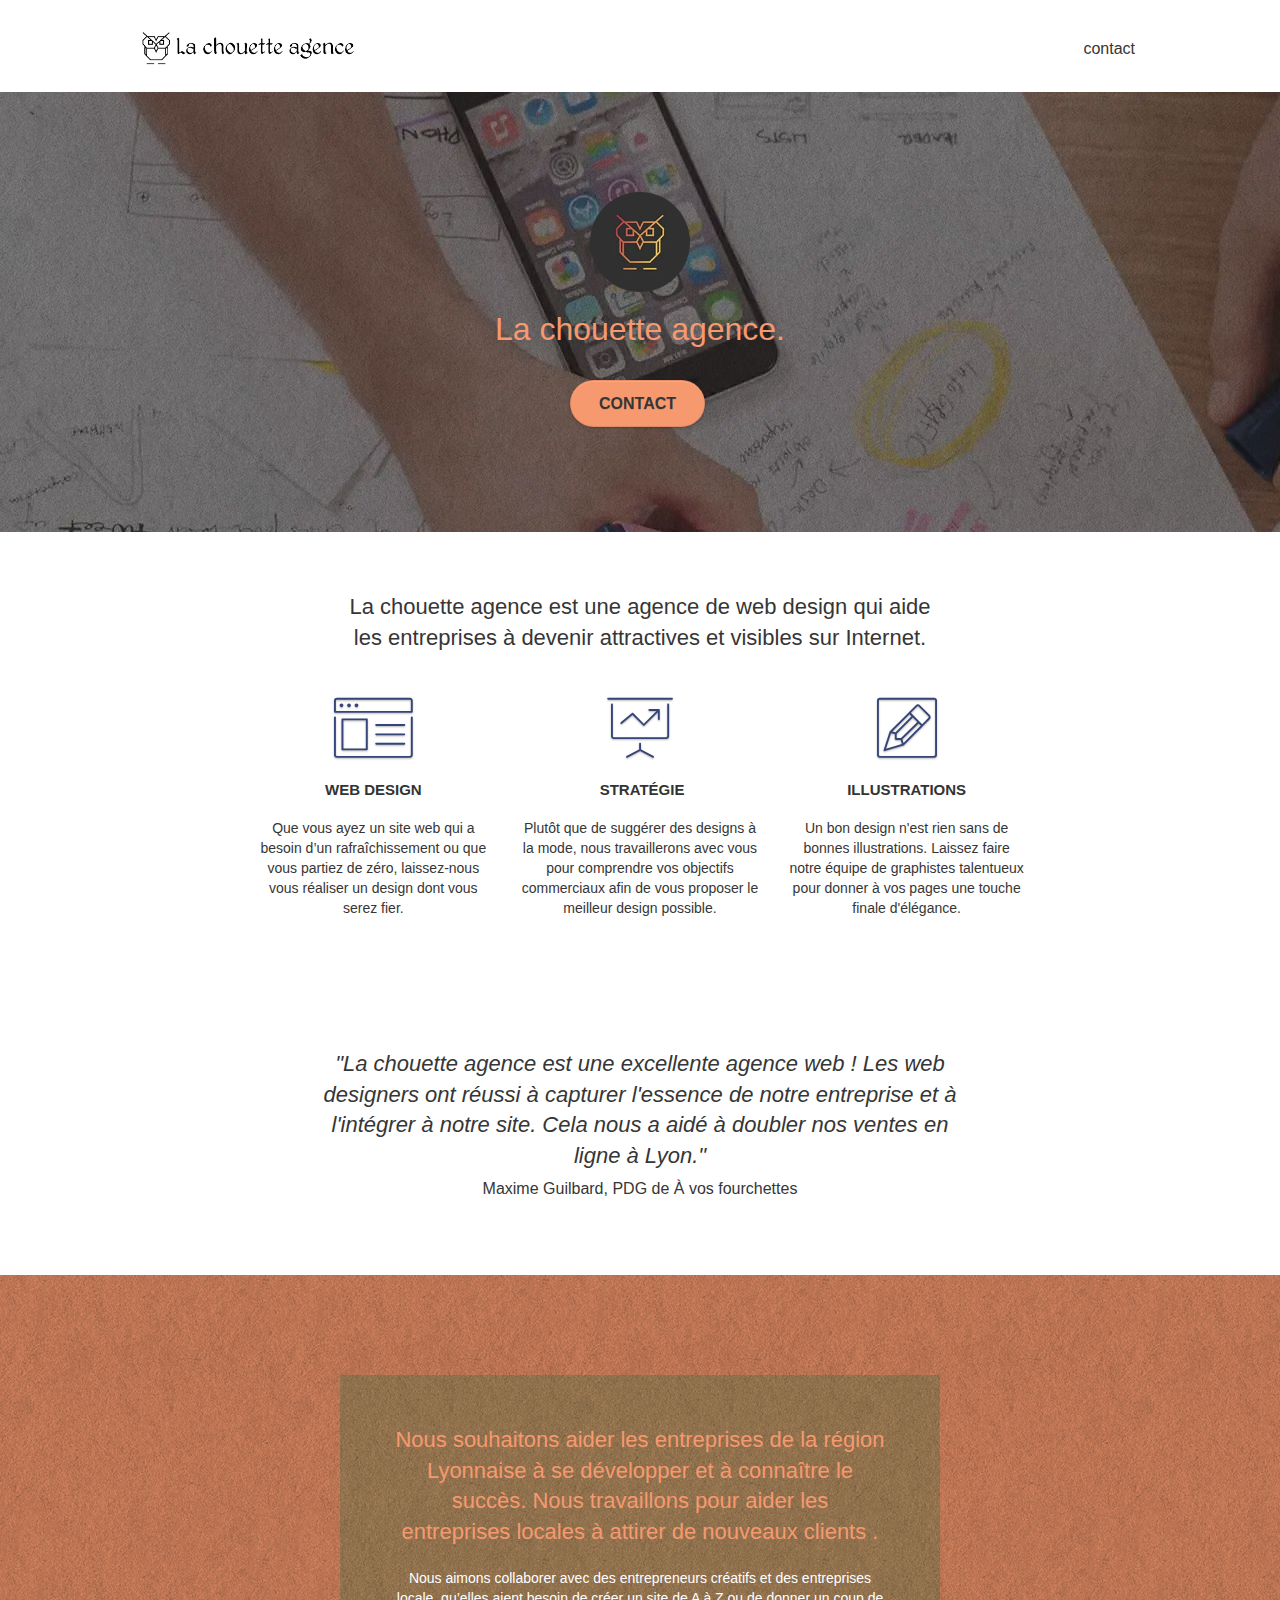
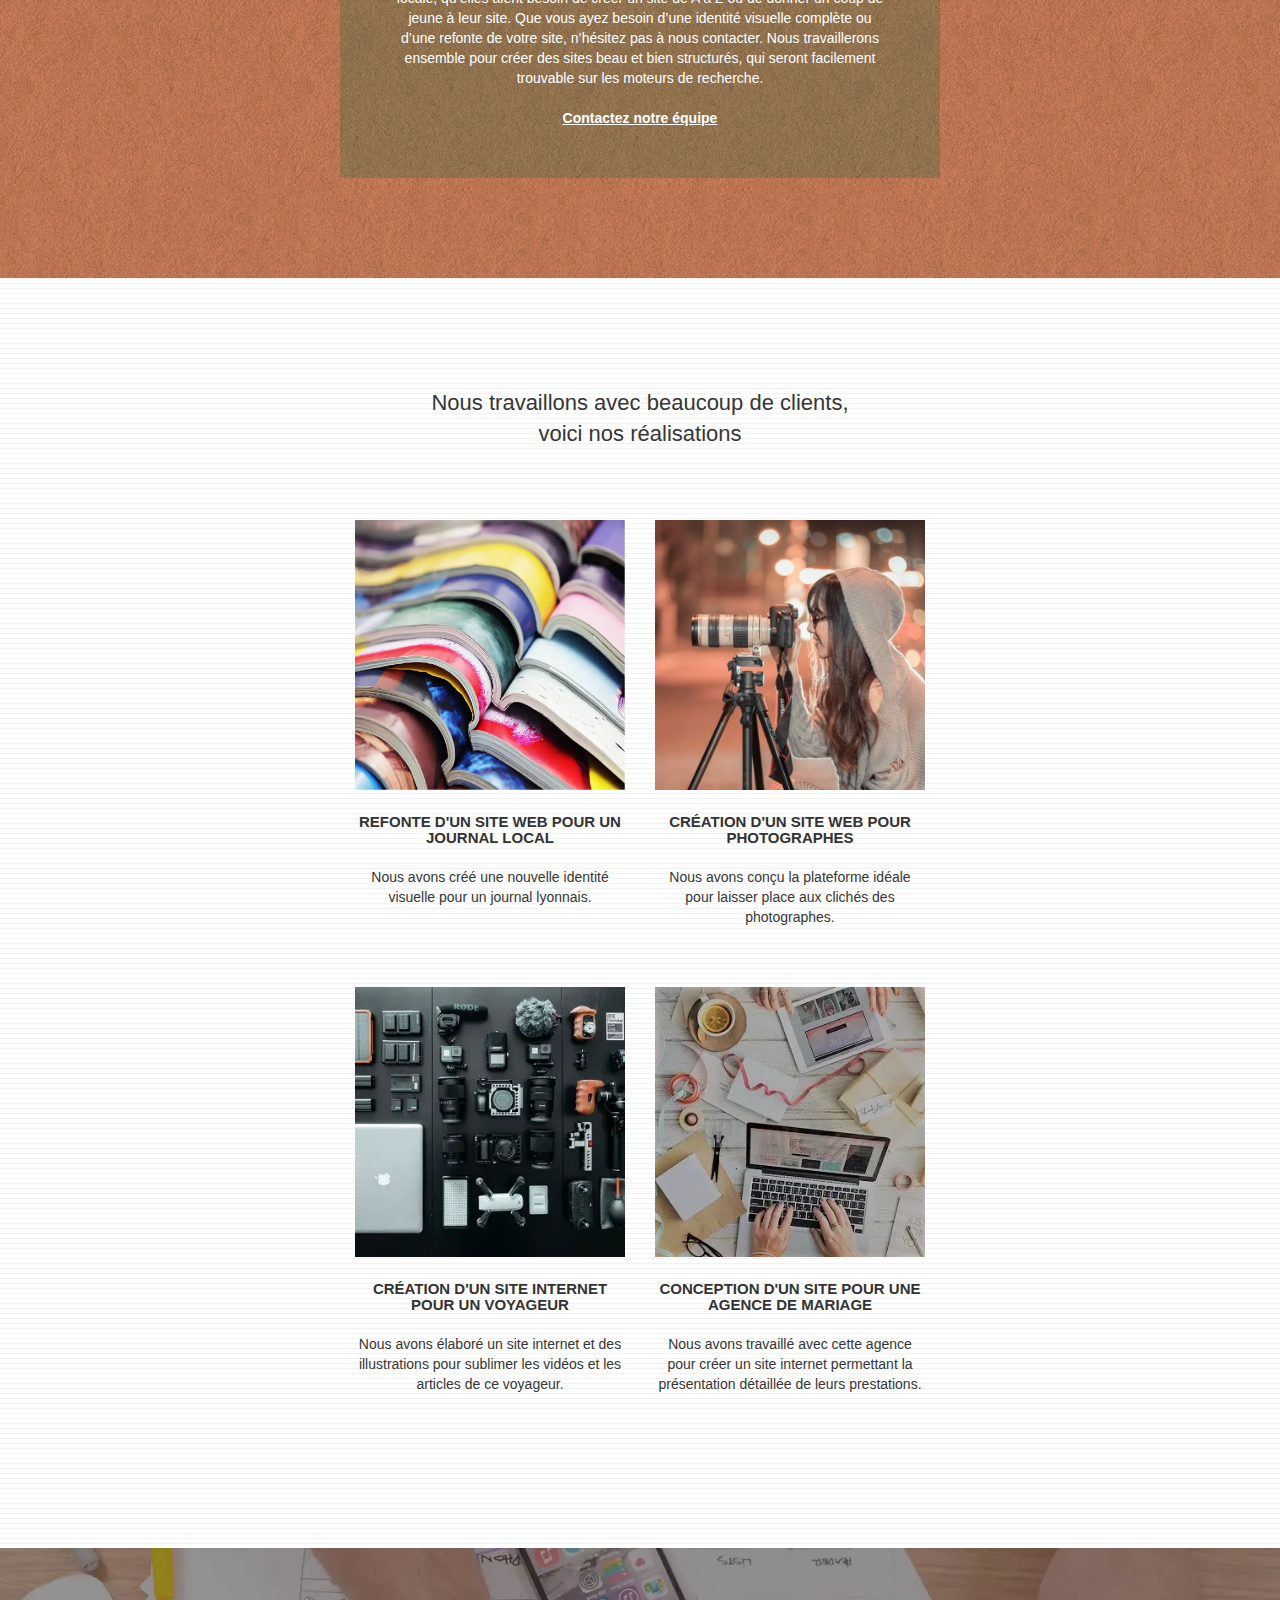
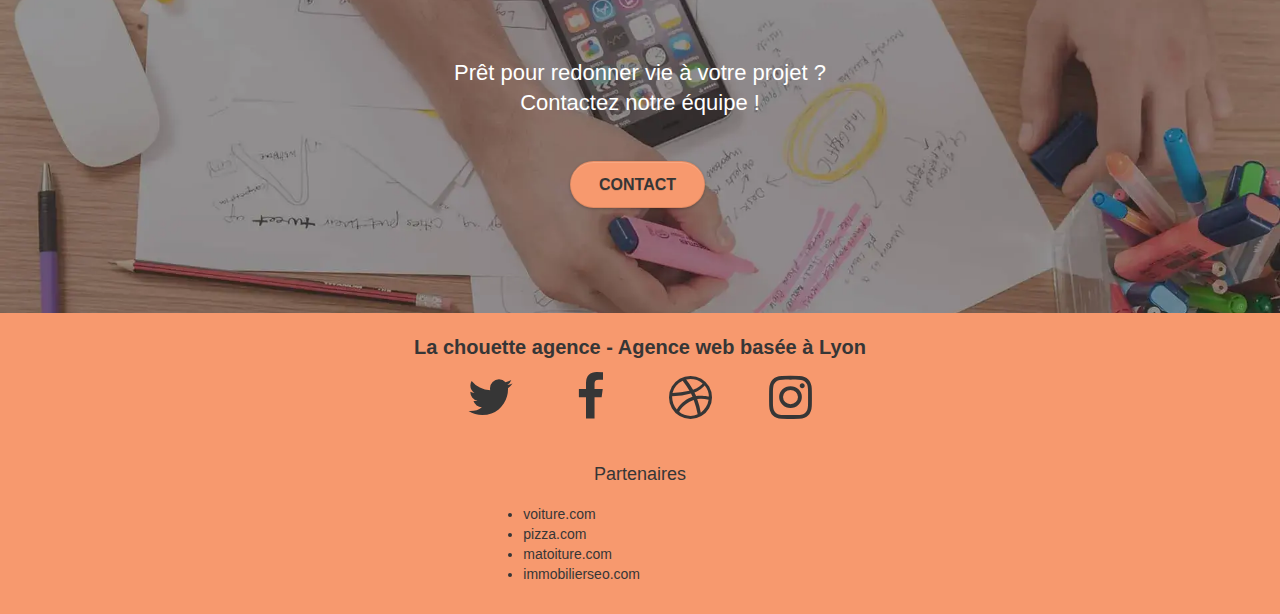
<file: index.html>
<!doctype html>
<html lang="fr">
<head>
    <meta charset="utf-8">
    <meta name="robots" content="index, follow">
	<meta name="description" content="La Chouette Agence, l'agence de web design à Lyon : nos graphistes talentueux vous accompagnent dans votre stratégie de création ou rafraîchissement de site web">
    <meta name="viewport" content="width=device-width, initial-scale=1.0, viewport-fit=cover">
	<link rel="canonical" href="https://petitnuagecloud.github.io/MoreauSafia_4_02022020/" />
    <link rel="shortcut icon" type="image/png" href="favicon.jpg">
    
	<link rel="stylesheet" type="text/css" href="./css/bootstrap.css">
	<link rel="stylesheet" type="text/css" href="style.css">
	<link rel="stylesheet" type="text/css" href="./css/font-awesome.css">
	<link rel="stylesheet" type="text/css" href="./css/et-line.css">

    <title>La Chouette Agence</title>

    
<!-- Analytics -->
 
<!-- Analytics END -->
    
</head>
<body>
<!-- Principal conteneur -->
<div class="page-container">
    
<!-- bloc-0 -->
<div class="bloc bgc-white l-bloc " id="bloc-0">
	<div class="container bloc-sm">

		<nav class="navbar row">
			<div class="navbar-header">
				<a class="navbar-brand" href="index.html"><img src="img/la-chouette-agence.webp" loading="eager" alt="logo création web design entreprise Lyon" class="logo"/></a>
				<button id="nav-toggle" type="button" class="ui-navbar-toggle navbar-toggle" data-toggle="collapse" data-target=".navbar-1">
					<span class="sr-only">Toggle navigation</span><span class="icon-bar"></span><span class="icon-bar"></span><span class="icon-bar"></span>
				</button>
			</div>
			<div class="collapse navbar-collapse navbar-1 special-dropdown-nav">
				<ul class="site-navigation nav navbar-nav">
					<li>
						<a href="contact.html">contact</a>
					</li>
				</ul>
			</div>
		</nav>
	</div>
</div>
<!-- bloc-0 END -->

<!-- bloc-1-presentation -->
<div class="bloc bgc-dark-slate-blue bg-banniere d-bloc bg-t-edge bloc-bg-texture texture-paper b-parallax" id="bloc-1-hero">
	<div class="container bloc-lg">
		<div class="row tight-width-whitespace">
			<div class="col-sm-12">
				<img src="img/logo.webp" loading="auto" class="center-block image-resize-mode" width="100" alt="La chouette agence, agence web paris, création logo paris" />
				<h1 class="text-center hero-bloc-text tc-white ">
					La chouette agence.
				</h1>
				<div class="text-center">
					<a href="contact.html" class="btn btn-lg btn-clean btn-rd cta-hero btn-atomic-tangerine" id="cta-hero">Contact</a>
				</div>
			</div>
		</div>
	</div>
</div>
<!-- bloc-1-presentation END -->

<!-- bloc-2-services -->
<div class="bloc bgc-white l-bloc" id="bloc-2-services">
	<div class="container bloc-md">
		<div class="row">
			<div class="col-sm-12 text-center">
				<h2 class="mg-md text-center grey">La chouette agence est une agence de web design qui aide <br>les entreprises à devenir attractives et visibles sur Internet.</br></h2>
			</div>
		</div>
		<div class="row voffset-lg med-width-whitespace">
			<div class="col-sm-4">
				<div class="text-center">
					<span class="et-icon-browser sm-shadow icon-dark-slate-blue icons icon-lg"></span>
				</div>
				<h3 class="mg-md text-center">
					Web design
				</h3>
				<p class="text-center high-font">
					Que vous ayez un site web qui a besoin d&rsquo;un rafraîchissement ou que vous partiez de zéro, laissez-nous vous réaliser un design dont vous serez fier.
				</p>
			</div>
			<div class="col-sm-4">
				<div class="text-center">
					<span class="et-icon-presentation sm-shadow icon-dark-slate-blue icons icon-lg"></span>
				</div>
				<h3 class="mg-md text-center">
					&nbsp;Stratégie
				</h3>
				<p class="text-center high-font">
					Plutôt que de suggérer des designs à la mode, nous travaillerons avec vous pour comprendre vos objectifs commerciaux afin de vous proposer le meilleur design possible.<br>
				</p>
			</div>
			<div class="col-sm-4">
				<div class="text-center">
					<span class="et-icon-edit sm-shadow icon-dark-slate-blue icons icon-lg"></span>
				</div>
				<h3 class="mg-md text-center">
					Illustrations
				</h3>
				<p class="text-center high-font">
					Un bon design n'est rien sans de bonnes illustrations. Laissez faire notre équipe de graphistes talentueux pour donner à vos pages une touche finale d'élégance.
				</p>
			</div>
		</div>
		<div class="row voffset-lg voffset">
			<div class="col-xs-12 col-md-8 col-md-offset-2 text-center">
				<h2 class="mg-md text-center italic grey"><br>"La chouette agence est une excellente agence web ! Les web designers ont réussi à capturer l'essence de notre entreprise et à l'intégrer à notre site. Cela nous a aidé à doubler nos ventes en ligne à Lyon."</br><span class="caption">Maxime Guilbard, PDG de À vos fourchettes</span></h2>

			</div>
		</div>
	</div>
</div>
<!-- bloc-2-services END -->

<!-- bloc-3-what-i-do -->
<div class="bloc tc-white bgc-atomic-tangerine bg-presentation d-bloc bloc-bg-texture texture-paper b-parallax" id="bloc-3-what-i-do">
	<div class="container bloc-lg">
		<div class="row tight-width-whitespace black-background">
			<div class="col-sm-12">
				<h2 class="mg-md text-center tc-white">
					Nous souhaitons aider les entreprises de la région Lyonnaise à se développer et à connaître le succès. Nous travaillons pour aider les entreprises locales à attirer de nouveaux clients .<br>
				</h2>
				<p class="text-center white high-font">
					Nous aimons collaborer avec des entrepreneurs créatifs et des entreprises locale, qu’elles aient besoin de créer un site de A à Z ou de donner un coup de jeune à leur site. Que vous ayez besoin d’une identité visuelle complète ou d’une refonte de votre site, n’hésitez pas à nous contacter. Nous travaillerons ensemble pour créer des sites beau et bien structurés, qui seront facilement trouvable sur les moteurs de recherche. <br><br><a class="ltc-white bold-link" href="contact.html">Contactez notre équipe</a><br>
				</p>
			</div>
		</div>
	</div>
</div>
<!-- bloc-3-what-i-do END -->

<!-- bloc-4-portfolio -->
<div class="bloc bgc-white bg-lines-h2-bg bg-repeat l-bloc" id="bloc-4-portfolio">
	<div class="container bloc-lg">
		<div class="row">
			<div class="col-sm-12 text-center">
				<h2 class="mg-md text-center grey">Nous travaillons avec beaucoup de clients, <br>voici nos réalisations</br></h2>
			</div>
		</div>
		<div class="row tight-width-whitespace portfolio-row">
			<div class="col-sm-6">
				<a href="#" data-lightbox="img/1.webp" data-gallery-id="gallery-1" data-caption="Refonte d'un site web pour un journal local" data-frame="snapshot-lb"><img src="img/1.webp" loading="lazy" alt="paris web design logo agence web meilleure agence et refonte site web journal" class="img-responsive portfolio-thumb speed-img" /></a>
				<h3 class="mg-md text-center">
					Refonte d'un site web pour un journal local
				</h3>
				<p class="text-center high-font">
					Nous avons créé une nouvelle identité visuelle pour un journal lyonnais.
				</p>
			</div>
			<div class="col-sm-6">
				<a href="#" data-lightbox="img/2.jpg" data-gallery-id="gallery-1" data-caption="Création d'un site web pour photographes" data-frame="snapshot-lb"><img src="img/2.jpg" loading="lazy" class="img-responsive portfolio-thumb speed-img" alt="paris web design logo agence web meilleure agence, Création d'un site web pour photographes" /></a>
				<h3 class="mg-md text-center">
					Création d'un site web pour photographes
				</h3>
				<p class="text-center high-font">
					Nous avons conçu la plateforme idéale pour laisser place aux clichés des photographes.
				</p>
			</div>
		</div>
		<div class="row tight-width-whitespace portfolio-row">
			<div class="col-sm-6">
				<a href="#" data-lightbox="img/3.webp" data-gallery-id="gallery-1" data-caption="Création d'un site internet pour un voyageur" data-frame="snapshot-lb"><img src="img/3.webp" loading="lazy" class="img-responsive portfolio-thumb speed-img" alt="paris web design logo agence web meilleure agence, Création d'un site web pour voyageur"/></a>
				<h3 class="mg-md text-center">
					Création d'un site internet pour un voyageur
				</h3>
				<p class="text-center high-font">
					Nous avons élaboré un site internet et des illustrations pour sublimer les vidéos et les articles de ce voyageur.
				</p>
			</div>
			<div class="col-sm-6">
				<a href="#" data-lightbox="img/4.webp" data-gallery-id="gallery-1" data-caption="Conception d'un site pour une agence de mariage" data-frame="snapshot-lb"><img src="img/4.webp" loading="lazy" class="img-responsive portfolio-thumb speed-img" alt="paris web design logo agence web meilleure agence, Création d'un site web pour agence de mariage" /></a>
				<h3 class="mg-md text-center">
					Conception d'un site pour une agence de mariage
				</h3>
				<p class="text-center high-font">
					Nous avons travaillé avec cette agence pour créer un site internet permettant la présentation détaillée de leurs prestations.
				</p>
			</div>
		</div>
	</div>
</div>
<!-- bloc-4-portfolio END -->

<!-- bloc-5-cta -->
<div class="bloc bgc-dark-slate-blue bg-banniere d-bloc bloc-bg-texture" id="bloc-5-cta">
	<div class="container bloc-lg">
		<div class="row">
			<h2 class="mg-md text-center white">
				Prêt pour redonner vie à votre projet ?<br>Contactez notre équipe !
			</h2>
			<div class="col-sm-12 text-center">
				<a href="contact.html" class="btn btn-atomic-tangerine btn-clean btn-rd btn-lg cta-hero">Contact</a>
			</div>
		</div>
	</div>
</div>
<!-- bloc-5-cta END -->

<!-- Footer - bloc-8 -->
<div class="bloc bgc-atomic-tangerine d-bloc" id="bloc-8">
	<div class="container bloc-sm">
		<div class="row">
			<div class="col-sm-12">
				<p class="text-center high-font-bold">
					La chouette agence - Agence web basée à Lyon<br>
				</p>
				<div class="row row-no-gutters social">
					<div class="col-sm-3">
						<div class="text-center">
							<a class="social" href="index.html" aria-label="twitter"><span class="fa fa-twitter icon-md"></span></a>
						</div>
					</div>
					<div class="col-sm-3">
						<div class="text-center">
							<a class="social" href="index.html" aria-label="facebook"><span class="fa fa-facebook icon-md"></span></a>
						</div>
					</div>
					<div class="col-sm-3">
						<div class="text-center">
							<a class="social" href="index.html" aria-label="dribbble"><span class="fa fa-dribbble icon-md"></span></a>
						</div>
					</div>
					<div class="col-sm-3">
						<div class="text-center">
							<a class="social" href="index.html" aria-label="instagram"><span class="fa fa-instagram icon-md"></span></a>
						</div>
					</div>
				</div>
				<div class="row container-bloc">
					<div class="col-sm-4 container-bloc column">
						<p class="centered-title">Partenaires</p>
							<ul>
								<li class="link-hover"><a href="voiture.com">voiture.com</a></li>
								<li class="link-hover"><a href="pizza.com">pizza.com</a></li>
								<li class="link-hover"><a href="matoiture.com">matoiture.com</a></li>
								<li class="link-hover"><a href="immobilierseo.com">immobilierseo.com</a></li>
							</ul>		
					</div>
					</div>
				</div>
			</div>
		</div>
	</div>
</div>
<!-- Footer - bloc-8 END -->

</div>
<!-- Principal conteneur END -->
    
<script defer src="./js/jquery-2.1.0.js"></script>
<script defer src="./js/bootstrap.js"></script>
<script defer src="./js/blocs.js"></script>
<script defer src="./js/jquery.touchSwipe.js"></script>
<script defer src="./js/gmaps.js"></script>
</body>
</html>
</file>
<file: style.css>
body {
    margin: 0;
    padding: 0;
    background: #FFF;
    overflow-x: hidden;
    -webkit-font-smoothing: antialiased;
    -moz-osx-font-smoothing: grayscale;
}

a,
button {
    transition: all .3s ease-in-out;
    outline: none!important;
}

a:hover {
    text-decoration: none;
    cursor: pointer;
}

#page-loading-blocs-notifaction {
    position: fixed;
    top: 0;
    bottom: 0;
    width: 100%;
    z-index: 100000;
    background: #FFFFFF url("img/pageload-spinner.gif") no-repeat center center;
}

.bloc {
    width: 100%;
    clear: both;
    background: 50% 50% no-repeat;
    padding: 0 50px;
    -webkit-background-size: cover;
    -moz-background-size: cover;
    -o-background-size: cover;
    background-size: cover;
    position: relative;
}

.bloc .container {
    padding-left: 0;
    padding-right: 0;
}

.bloc-lg {
    padding: 100px 50px;
}

.bloc-md {
    padding: 50px;
}

.bloc-sm {
    padding: 20px 50px;
}

.bg-center,
.bg-l-edge,
.bg-r-edge,
.bg-t-edge,
.bg-b-edge,
.bg-tl-edge,
.bg-bl-edge,
.bg-tr-edge,
.bg-br-edge,
.bg-repeat {
    -webkit-background-size: auto!important;
    -moz-background-size: auto!important;
    -o-background-size: auto!important;
    background-size: auto!important;
}

.bg-repeat {
    background: repeat;
}

.bg-t-edge {
    background: top no-repeat;
}

.bloc-bg-texture::before {
    content: "";
    background-size: 2px 2px;
    position: absolute;
    top: 0;
    bottom: 0;
    left: 0;
    right: 0;
}

.texture-paper::before {
    background: url("img/texture-paper.webp");
    background-size: 280px 280px;
}

.b-parallax {
    background-attachment: fixed;
}

.d-bloc {
    color: #363636;
}

.d-bloc button:hover {
    color: rgba(255, 255, 255, .9);
}

.d-bloc .icon-round,
.d-bloc .icon-square,
.d-bloc .icon-rounded,
.d-bloc .icon-semi-rounded-a,
.d-bloc .icon-semi-rounded-b {
    border-color: rgba(255, 255, 255, .9);
}

.d-bloc .divider-h span {
    border-color: rgba(255, 255, 255, .2);
}
.d-bloc a .icon-md {
    color:#363636;
}
.d-bloc a .icon-md:hover {
    color: #000000;
}
.d-bloc .a-btn,
.d-bloc .navbar a,
.d-bloc .navbar-brand,
.d-bloc a .icon-sm,
.d-bloc a .icon-lg,
.d-bloc a .icon-xl,
.d-bloc h1 a,
.d-bloc h2 a,
.d-bloc h3 a,
.d-bloc h4 a,
.d-bloc h5 a,
.d-bloc h6 a,
.d-bloc p a {
    color: rgba(255, 255, 255, .6);
}

.d-bloc .a-btn:hover,
.d-bloc .navbar a:hover,
.d-bloc .navbar-brand:hover,
.d-bloc a:hover .icon-sm,
.d-bloc a:hover .icon-md,
.d-bloc a:hover .icon-lg,
.d-bloc a:hover .icon-xl,
.d-bloc h1 a:hover,
.d-bloc h2 a:hover,
.d-bloc h3 a:hover,
.d-bloc h4 a:hover,
.d-bloc h5 a:hover,
.d-bloc h6 a:hover,
.d-bloc p a:hover {
    color: rgba(255, 255, 255, 1);
}

.d-bloc .navbar-toggle .icon-bar {
    background: rgba(255, 255, 255, 1);
}

.d-bloc .btn-wire,
.d-bloc .btn-wire:hover {
    color: rgba(255, 255, 255, 1);
    border-color: rgba(255, 255, 255, 1);
}

.d-bloc .panel {
    color: rgba(0, 0, 0, .5);
}

.d-bloc .panel button:hover {
    color: rgba(0, 0, 0, .7);
}

.d-bloc .panel icon {
    border-color: rgba(0, 0, 0, .7);
}

.d-bloc .panel .divider-h span {
    border-color: rgba(0, 0, 0, .1);
}

.d-bloc .panel .a-btn {
    color: rgba(0, 0, 0, .6);
}

.d-bloc .panel .a-btn:hover {
    color: rgba(0, 0, 0, 1);
}

.d-bloc .panel .btn-wire,
.d-bloc .panel .btn-wire:hover {
    color: rgba(0, 0, 0, .7);
    border-color: rgba(0, 0, 0, .3);
}

.d-bloc .panel,
.l-bloc {
    color: rgba(0, 0, 0, .5);
}

.d-bloc .panel button:hover,
.l-bloc button:hover {
    color: rgba(0, 0, 0, .7);
}

.l-bloc .icon-round,
.l-bloc .icon-square,
.l-bloc .icon-rounded,
.l-bloc .icon-semi-rounded-a,
.l-bloc .icon-semi-rounded-b {
    border-color: rgba(0, 0, 0, .7);
}

.d-bloc .panel .divider-h span,
.l-bloc .divider-h span {
    border-color: rgba(0, 0, 0, .1);
}

.d-bloc .panel .a-btn,
.l-bloc .a-btn,
.l-bloc .navbar a,
.l-bloc .navbar-brand,
.l-bloc a .icon-sm,
.l-bloc a .icon-md,
.l-bloc a .icon-lg,
.l-bloc a .icon-xl,
.l-bloc h1 a,
.l-bloc h2 a,
.l-bloc h3 a,
.l-bloc h4 a,
.l-bloc h5 a,
.l-bloc h6 a,
.l-bloc p a {
    color: rgba(0, 0, 0, .6);
}

.d-bloc .panel .a-btn:hover,
.l-bloc .a-btn:hover,
.l-bloc .navbar a:hover,
.l-bloc .navbar-brand:hover,
.l-bloc a:hover .icon-sm,
.l-bloc a:hover .icon-md,
.l-bloc a:hover .icon-lg,
.l-bloc a:hover .icon-xl,
.l-bloc h1 a:hover,
.l-bloc h2 a:hover,
.l-bloc h3 a:hover,
.l-bloc h4 a:hover,
.l-bloc h5 a:hover,
.l-bloc h6 a:hover,
.l-bloc p a:hover {
    color: rgba(0, 0, 0, 1);
}

.l-bloc .navbar-toggle .icon-bar {
    color: rgba(0, 0, 0, .6);
}

.d-bloc .panel .btn-wire,
.d-bloc .panel .btn-wire:hover,
.l-bloc .btn-wire,
.l-bloc .btn-wire:hover {
    color: rgba(0, 0, 0, .7);
    border-color: rgba(0, 0, 0, .3);
}

.voffset {
    margin-top: 30px;
}

.voffset-lg {
    margin-top: 80px;
}

.row-no-gutters {
    margin-right: 0;
    margin-left: 0;
}

.row.row-no-gutters > [class^="col-"],
.row.row-no-gutters > [class*=" col-"] {
    padding-right: 0;
    padding-left: 0;
}

#bloc-1-hero h1 {
    font-size: 32px;
}

.navbar {
    margin-bottom: 0;
    z-index: 1;
}

.navbar-brand {
    height: auto;
    padding: 3px 15px;
    font-size: 25px;
    font-weight: normal;
    font-weight: 600;
    line-height: 44px;
}

.navbar-brand img {
    max-height: 200px;
    margin: 0 5px 0 0;
    display: inline;
}

.navbar-brand img[src$=svg] {
    min-width: 100px;
}

.nav-center .navbar-brand img {
    margin: 0;
}

.navbar .nav {
    padding-top: 2px;
    margin-right: -16px;
    float: right;
    z-index: 1;
}

.nav > li {
    float: left;
    margin-top: 4px;
    font-size: 16px;
}

.navbar-nav .open .dropdown-menu > li > a {
    text-align: inherit;
}

.nav > li a:hover,
.nav > li a:focus {
    background: transparent;
}

.navbar-toggle {
    margin: 10px 10px 0 0;
    border: 0px;
}

.navbar-toggle:hover {
    background: transparent!important;
}

.navbar-toggle .icon-bar {
    background-color: rgba(0, 0, 0, .5);
    width: 26px;
}

.nav-invert .navbar .nav {
    float: left;
}

.nav-invert .navbar-header,
.nav-invert .navbar-brand {
    float: right;
    position: relative;
    z-index: 2;
}
.stretch {
    display:flex;
    justify-content: space-around;
}
.centerforce {
   display: flex;
   justify-content: center;
}
.logo {
    width: 214px;
    height: 40px;
}
@media (min-width: 768px) {
    .site-navigation {
        position: absolute;
        top: 50%;
        right: 20px;
        transform: translate(0, -50%);
        -webkit-transform: translateY(-50%);
    }
    .nav > li .dropdown-menu a,
    .nav > li .dropdown-menu a:hover {
        color: #484848;
    }
    .nav-invert .site-navigation {
        left: 0;
        right: 0;
    }
    .nav-center {
        text-align: center;
    }
    .nav-center .navbar-header {
        width: 100%;
    }
    .nav-center .navbar-header,
    .nav-center .navbar-brand,
    .nav-center .nav > li {
        float: none;
        display: inline-block;
    }
    .nav-center .site-navigation {
        position: relative;
        width: 100%;
        right: 0;
        margin-right: 0px;
        margin-top: 20px;
    }
    .nav-center.mini-nav .navbar-toggle {
        float: none;
        margin: 10px auto 0;
    }
}

.nav > li > .dropdown a {
    background: none!important;
    display: block;
    padding: 14px 15px;
}

nav .caret {
    margin: 0 5px;
}

.dropdown-menu .dropdown-menu {
    top: -8px;
    left: 100%;
}

.dropdown-menu .dropmenu-flow-right {
    top: 100%;
    left: 0;
    margin-left: -1px;
    border-top-left-radius: 0;
    border-top-right-radius: 0;
}

.dropdown-menu .dropdown span {
    border: 4px solid black;
    border-top-color: transparent;
    border-right-color: transparent;
    border-bottom-color: transparent;
    margin: 6px -5px 0 0!important;
    float: right;
}

.mg-md {
    margin-top: 10px;
    margin-bottom: 20px;
}

.mg-lg {
    margin-top: 10px;
    margin-bottom: 40px;
}

.btn {
    margin: 0 5px 5px 0;
}

.btn.pull-right {
    margin: 0 0 5px 5px;
}

.btn-d,
.btn-d:hover,
.btn-d:focus {
    color: #FFF;
    background: rgba(0, 0, 0, .3);
}

button {
    outline: none!important;
}

.btn-rd {
    border-radius: 40px;
}

.btn-clean {
    border: 1px solid rgba(0, 0, 0, .08);
    border-bottom-color: rgba(0, 0, 0, .1);
    text-shadow: 0 1px 0 rgba(0, 0, 1, .1);
    box-shadow: 0 1px 3px rgba(0, 0, 1, .25), inset 0 1px 0 0 rgba(255, 255, 255, .15);
}

.icon-md {
    font-size: 50px!important;
}

.icon-lg {
    font-size: 60px!important;
}

.sm-shadow {
    text-shadow: 0 1px 2px rgba(0, 0, 0, .3);
}

.panel-sq,
.panel-sq .panel-heading,
.panel-sq .panel-footer {
    border-radius: 0;
}

.panel-rd {
    border-radius: 30px;
}

.panel-rd .panel-heading {
    border-radius: 29px 29px 0 0;
}

.panel-rd .panel-footer {
    border-radius: 0 0 29px 29px;
}

.form-control {
    border-color: rgba(0, 0, 0, .1);
    box-shadow: none;
}

.scrollToTop {
    width: 40px;
    height: 40px;
    position: fixed;
    bottom: 20px;
    right: 20px;
    opacity: 0;
    z-index: 500;
    transition: all .3s ease-in-out;
}

.scrollToTop span {
    margin-top: 6px;
}

.showScrollTop {
    font-size: 14px;
    opacity: 1;
}

a[data-lightbox] {
    position: relative;
    display: block;
    text-align: center;
}

a[data-lightbox]:hover::before {
    content: "+";
    font-family: "HelveticaNeue-Light", "Helvetica Neue Light", "Helvetica Neue", Helvetica, Arial;
    font-size: 32px;
    width: 50px;
    height: 50px;
    margin-left: -25px;
    border-radius: 50%;
    background: rgba(0, 0, 0, .6);
    color: #FFF;
    font-weight: 100;
    z-index: 1;
    position: absolute;
    top: 50%;
    transform: translateY(-50%);
    -webkit-transform: translateY(-50%);
}

a[data-lightbox]:hover img {
    opacity: 0.6;
    -webkit-animation-fill-mode: none;
    animation-fill-mode: none;
}

#lightbox-modal {
    display: flex;
    align-items: center;
}

#lightbox-modal .modal-dialog {
    width: 90%;
    max-width: 900px;
    margin: 0 auto 0;
}

#lightbox-modal .modal-dialog img {
    max-height: 90vh;
    margin: 0 auto;
}

.lightbox-caption {
    padding: 20px;
    color: #FFF;
    background: rgba(0, 0, 0, .5);
    position: absolute;
    left: 15px;
    right: 15px;
    bottom: 5px;
}

.close-lightbox {
    color: #FFF;
    font-size: 30px;
    position: absolute;
    top: 20px;
    right: 20px;
    z-index: 20;
    background: rgba(0, 0, 0, .5);
    border: none;
    line-height: 30px;
    padding: 0 9px 5px;
    opacity: 0.3;
}

.close-lightbox:hover,
.next-lightbox:hover,
.prev-lightbox:hover {
    opacity: 1.0;
    color: #FFF;
}

.next-lightbox,
.prev-lightbox {
    font-size: 20px;
    color: rgba(255, 255, 255, .9);
    background: rgba(0, 0, 0, .5);
    transition: all .2s ease-in-out;
    position: absolute;
    top: 45%;
    z-index: 1;
    opacity: 0.4;
}

.next-lightbox {
    padding: 6px 8px 1px 13px;
    right: 25px;
}

.prev-lightbox {
    padding: 6px 13px 1px 10px;
    left: 25px;
}

.snapshot-lb .modal-body {
    padding-bottom: 45px;
}

.snapshot-lb .lightbox-caption {
    padding: 0;
    color: rgba(0, 0, 0, .5);
    background: none;
}

h1,
h2,
h3,
h4,
h5,
h6,
p,
label,
.btn,
a {
    font-family: "helvetica";
    font-weight: 400;
    color: #363636!important;
}

.container {
    max-width: 1000px;
}

.hero-bloc-text {
    font-size: 38px;
}

.hero-bloc-text-sub {
    font-size: 36px;
}

.statement-bloc-text {
    line-height: 26px;
    font-style: italic;
    font-size: 20px;
    text-align: center;
    font-weight: lighter;
    max-width: 520px;
    margin: auto auto auto auto;
}

p {
    font-size: 11px;
}

.tight-width-whitespace {
    max-width: 600px;
    margin: auto auto auto auto;
}

.h1 {
    font-size: 20px;
    font-family: "Open Sans";
}

.cta-hero {
    margin-top: 22px;
    color: #363636;
    text-transform: uppercase;
    padding: 12px 28px 12px 28px;
    font-size: 16px;
    font-weight: 700;
}

.social {
    max-width: 400px;
    margin: auto auto auto auto;
}

h2 {
    font-size: 22px;
    line-height: 1.4em;
}

h3 {
    font-size: 15px;
    text-transform: uppercase;
    font-weight: 700;
    color: #333333!important;
}

.med-width-whitespace {
    max-width: 800px;
    margin: auto auto auto auto;
    box-shadow: 0px 0px 0px #000000;
}

h1 {
    color: #333333!important;
}

h4 {
    color: #333333!important;
}

.icons {
    margin-bottom: 14px;
    margin-top: 24px;
}

.white {
    color: #FFFFFF!important;
}

.portfolio-thumb {
    margin-bottom: 24px;
}

.portfolio-row {
    margin-bottom: 44px;
    margin-top: 50px;
}

.avatar {
    box-shadow: 0px 4px 9px rgba(0, 0, 0, 0.3);
}

.black-background {
    background-color: rgba(165, 147, 99, 0.7);
    padding: 40px 40px 40px 40px;
}

.bold-link {
    font-weight: 900;
    text-decoration: underline!important;
}

.bgc-white {
    background-color: #FFFFFF;
}

.bgc-dark-slate-blue {
    background-color: #364577;
}

.bgc-atomic-tangerine {
    background-color: #F7996E;
}

.tc-white {
    color: #F7996E!important;
}

.btn-atomic-tangerine {
    background:#F7996E;
    color:#363636;
}

.btn-atomic-tangerine:hover {
    background: #c27956!important;
    color: #FFFFFF!important;
}

.ltc-white {
    color: #FFFFFF!important;
}

.ltc-white:hover {
    color: #cccccc!important;
}

.ltc-atomic-tangerine {
    color: #F7996E!important;
}

.ltc-atomic-tangerine:hover {
    color: #c27956!important;
}

.icon-dark-slate-blue {
    color: #364577!important;
    border-color: #364577!important;
}

.bg-dots-bg {
    background-image: url("img/dots-bg.png");
}

.bg-lines-h2-bg {
    background-image: url("img/lines-h2-bg.png");
}

.bg-banniere {
    background-image: url("img/la-chouette-agence-banniere.webp");
}

.bg-presentation {
    background-image: url("img/image-de-presentation.webp");
}
.high-font-bold {
    font-size:20px;
    font-weight:bold;
}
.high-font {
    font-size: 14px;
}
.newform {
    display:flex;
    flex-direction:column;
}
.container-bloc {
    display:flex;
    justify-content: center;
}
.column {
    flex-direction: column;
}
.centered-title {
    text-align: center;
    font-size: 18px;
    margin-top:40px;
    margin-bottom: 16px;
}
.link-hover:hover {
    text-decoration: underline;
}
.speed-img {
    min-width:270px;
    min-height:270px;
}
@media (max-width: 1024px) {
    .bloc {
        padding-left: 20px;
        padding-right: 20px;
    }
    .bloc.full-width-bloc,
    .bloc-tile-2.full-width-bloc .container,
    .bloc-tile-3.full-width-bloc .container,
    .bloc-tile-4.full-width-bloc .container {
        padding-left: 0;
        padding-right: 0;
    }
}

@media (max-width: 992px) and (min-width: 768px) {
    .navbar .nav {
        max-width: 80%
    }
    .nav-center.navbar .nav {
        max-width: 100%
    }
}

@media only screen and (min-device-width: 768px) and (max-device-width: 1024px) and (orientation: landscape) {
    .b-parallax {
        background-attachment: scroll;
    }
}

@media only screen and (min-device-width: 1024px) and (max-device-width: 1366px) and (-webkit-min-device-pixel-ratio: 1.5) {
    .b-parallax {
        background-attachment: scroll;
    }
}

@media (max-width: 991px) {
    .container {
        width: 100%;
    }
    .b-parallax {
        background-attachment: scroll;
    }
    .page-container,
    #hero-bloc {
        overflow-x: hidden;
        position: relative;
    }
    .bloc {
        padding-left: constant(safe-area-inset-left);
        padding-right: constant(safe-area-inset-right);
    }
    .bloc-group,
    .bloc-group .bloc {
        display: block;
        width: 100%;
    }
    .bloc-fill-screen .fill-bloc-top-edge,
    .bloc-fill-screen .fill-bloc-bottom-edge {
        padding: 0 20px;
        padding-left: constant(safe-area-inset-left);
        padding-right: constant(safe-area-inset-right);
    }
}

@media (max-width: 767px) {
    .page-container {
        overflow-x: hidden;
        position: relative;
    }
    h1,
    h2,
    h3,
    h4,
    h5,
    h6,
    p,
    #disqus_thread {
        padding-left: 10px!important;
        padding-right: 10px!important;
    }
    .b-parallax {
        background-attachment: scroll;
    }
    .navbar .nav {
        padding-top: 0;
        border-top: 1px solid rgba(0, 0, 0, .2);
        float: none!important;
    }
    .navbar.row {
        margin-left: 0;
        margin-right: 0;
    }
    .site-navigation {
        position: inherit;
        transform: none;
        -webkit-transform: none;
        -ms-transform: none;
    }
    .nav > li {
        margin-top: 0;
        border-bottom: 1px solid rgba(0, 0, 0, .1);
        background: rgba(0, 0, 0, .05);
        text-align: left;
        padding-left: 15px;
        width: 100%;
    }
    .nav > li:hover {
        background: rgba(0, 0, 0, .08);
    }
    .dropdown .dropdown a .caret {
        float: none;
        margin: 5px 0 0 10px!important;
        border: 4px solid black;
        border-bottom-color: transparent;
        border-right-color: transparent;
        border-left-color: transparent;
    }
    #hero-bloc .navbar .nav {
        background: rgba(0, 0, 0, .8);
    }
    #hero-bloc .navbar .nav a {
        color: rgba(255, 255, 255, .6);
    }
    .hero {
        padding: 50px 0;
    }
    .hero-nav {
        left: -1px;
        right: -1px;
    }
    .navbar-collapse {
        padding: 0;
        overflow-x: hidden;
        -webkit-box-shadow: none;
        box-shadow: none;
    }
    .navbar-brand img {
        max-height: 40px;
        width: auto;
    }
    .nav-invert .navbar-header {
        float: none;
        width: 100%;
    }
    .nav-invert .navbar-toggle {
        float: left;
        margin-left: 10px;
    }
    .bloc {
        padding-left: 0;
        padding-right: 0;
    }
    .bloc-xxl,
    .bloc-xl,
    .bloc-lg {
        padding: 40px 0;
    }
    .bloc-sm,
    .bloc-md {
        padding-left: 0;
        padding-right: 0;
    }
    .bloc-tile-2 .container,
    .bloc-tile-3 .container,
    .bloc-tile-4 .container,
    .bloc-fill-screen .fill-bloc-top-edge,
    .bloc-fill-screen .fill-bloc-bottom-edge {
        padding-left: 0;
        padding-right: 0;
    }
    .a-block {
        padding: 0 10px;
    }
    .btn-dwn {
        display: none;
    }
    .voffset {
        margin-top: 5px;
    }
    .voffset-md {
        margin-top: 20px;
    }
    .voffset-lg {
        margin-top: 30px;
    }
    form {
        padding: 5px;
    }
    .close-lightbox {
        display: inline-block;
    }
    .blocsapp-device-iphone5 {
        background-size: 216px 425px;
        padding-top: 60px;
        width: 216px;
        height: 425px;
    }
    .blocsapp-device-iphone5 img {
        width: 180px;
        height: 320px;
    }
}

@media (max-width: 400px) {
    .bloc {
        padding-left: 0;
        padding-right: 0;
    }
}

@media (max-width: 767px) {
    .bloc-mob-center-text {
        text-align: center;
    }
}
</file>
<file: css/et-line.css>
@font-face{font-family:et-line;src:url(../fonts/et-line.eot);src:url(../fonts/et-line.eot?#iefix) format('embedded-opentype'),url(../fonts/et-line.woff) format('woff'),url(../fonts/et-line.ttf) format('truetype'),url(../fonts/et-line.svg#et-line) format('svg');font-weight:400;font-style:normal}.et-icon-adjustments,.et-icon-alarmclock,.et-icon-anchor,.et-icon-aperture,.et-icon-attachment,.et-icon-bargraph,.et-icon-basket,.et-icon-beaker,.et-icon-bike,.et-icon-book-open,.et-icon-briefcase,.et-icon-browser,.et-icon-calendar,.et-icon-camera,.et-icon-caution,.et-icon-chat,.et-icon-circle-compass,.et-icon-clipboard,.et-icon-clock,.et-icon-cloud,.et-icon-compass,.et-icon-desktop,.et-icon-dial,.et-icon-document,.et-icon-documents,.et-icon-download,.et-icon-dribbble,.et-icon-edit,.et-icon-envelope,.et-icon-expand,.et-icon-facebook,.et-icon-flag,.et-icon-focus,.et-icon-gears,.et-icon-genius,.et-icon-gift,.et-icon-global,.et-icon-globe,.et-icon-googleplus,.et-icon-grid,.et-icon-happy,.et-icon-hazardous,.et-icon-heart,.et-icon-hotairballoon,.et-icon-hourglass,.et-icon-key,.et-icon-laptop,.et-icon-layers,.et-icon-lifesaver,.et-icon-lightbulb,.et-icon-linegraph,.et-icon-linkedin,.et-icon-lock,.et-icon-magnifying-glass,.et-icon-map,.et-icon-map-pin,.et-icon-megaphone,.et-icon-mic,.et-icon-mobile,.et-icon-newspaper,.et-icon-notebook,.et-icon-paintbrush,.et-icon-paperclip,.et-icon-pencil,.et-icon-phone,.et-icon-picture,.et-icon-pictures,.et-icon-piechart,.et-icon-presentation,.et-icon-pricetags,.et-icon-printer,.et-icon-profile-female,.et-icon-profile-male,.et-icon-puzzle,.et-icon-quote,.et-icon-recycle,.et-icon-refresh,.et-icon-ribbon,.et-icon-rss,.et-icon-sad,.et-icon-scissors,.et-icon-scope,.et-icon-search,.et-icon-shield,.et-icon-speedometer,.et-icon-strategy,.et-icon-streetsign,.et-icon-tablet,.et-icon-target,.et-icon-telescope,.et-icon-toolbox,.et-icon-tools,.et-icon-tools-2,.et-icon-trophy,.et-icon-tumblr,.et-icon-twitter,.et-icon-upload,.et-icon-video,.et-icon-wallet,.et-icon-wine{font-family:et-line;speak:none;font-style:normal;font-weight:400;font-variant:normal;text-transform:none;line-height:1;-webkit-font-smoothing:antialiased;-moz-osx-font-smoothing:grayscale;display:inline-block}.et-icon-mobile:before{content:"\e000"}.et-icon-laptop:before{content:"\e001"}.et-icon-desktop:before{content:"\e002"}.et-icon-tablet:before{content:"\e003"}.et-icon-phone:before{content:"\e004"}.et-icon-document:before{content:"\e005"}.et-icon-documents:before{content:"\e006"}.et-icon-search:before{content:"\e007"}.et-icon-clipboard:before{content:"\e008"}.et-icon-newspaper:before{content:"\e009"}.et-icon-notebook:before{content:"\e00a"}.et-icon-book-open:before{content:"\e00b"}.et-icon-browser:before{content:"\e00c"}.et-icon-calendar:before{content:"\e00d"}.et-icon-presentation:before{content:"\e00e"}.et-icon-picture:before{content:"\e00f"}.et-icon-pictures:before{content:"\e010"}.et-icon-video:before{content:"\e011"}.et-icon-camera:before{content:"\e012"}.et-icon-printer:before{content:"\e013"}.et-icon-toolbox:before{content:"\e014"}.et-icon-briefcase:before{content:"\e015"}.et-icon-wallet:before{content:"\e016"}.et-icon-gift:before{content:"\e017"}.et-icon-bargraph:before{content:"\e018"}.et-icon-grid:before{content:"\e019"}.et-icon-expand:before{content:"\e01a"}.et-icon-focus:before{content:"\e01b"}.et-icon-edit:before{content:"\e01c"}.et-icon-adjustments:before{content:"\e01d"}.et-icon-ribbon:before{content:"\e01e"}.et-icon-hourglass:before{content:"\e01f"}.et-icon-lock:before{content:"\e020"}.et-icon-megaphone:before{content:"\e021"}.et-icon-shield:before{content:"\e022"}.et-icon-trophy:before{content:"\e023"}.et-icon-flag:before{content:"\e024"}.et-icon-map:before{content:"\e025"}.et-icon-puzzle:before{content:"\e026"}.et-icon-basket:before{content:"\e027"}.et-icon-envelope:before{content:"\e028"}.et-icon-streetsign:before{content:"\e029"}.et-icon-telescope:before{content:"\e02a"}.et-icon-gears:before{content:"\e02b"}.et-icon-key:before{content:"\e02c"}.et-icon-paperclip:before{content:"\e02d"}.et-icon-attachment:before{content:"\e02e"}.et-icon-pricetags:before{content:"\e02f"}.et-icon-lightbulb:before{content:"\e030"}.et-icon-layers:before{content:"\e031"}.et-icon-pencil:before{content:"\e032"}.et-icon-tools:before{content:"\e033"}.et-icon-tools-2:before{content:"\e034"}.et-icon-scissors:before{content:"\e035"}.et-icon-paintbrush:before{content:"\e036"}.et-icon-magnifying-glass:before{content:"\e037"}.et-icon-circle-compass:before{content:"\e038"}.et-icon-linegraph:before{content:"\e039"}.et-icon-mic:before{content:"\e03a"}.et-icon-strategy:before{content:"\e03b"}.et-icon-beaker:before{content:"\e03c"}.et-icon-caution:before{content:"\e03d"}.et-icon-recycle:before{content:"\e03e"}.et-icon-anchor:before{content:"\e03f"}.et-icon-profile-male:before{content:"\e040"}.et-icon-profile-female:before{content:"\e041"}.et-icon-bike:before{content:"\e042"}.et-icon-wine:before{content:"\e043"}.et-icon-hotairballoon:before{content:"\e044"}.et-icon-globe:before{content:"\e045"}.et-icon-genius:before{content:"\e046"}.et-icon-map-pin:before{content:"\e047"}.et-icon-dial:before{content:"\e048"}.et-icon-chat:before{content:"\e049"}.et-icon-heart:before{content:"\e04a"}.et-icon-cloud:before{content:"\e04b"}.et-icon-upload:before{content:"\e04c"}.et-icon-download:before{content:"\e04d"}.et-icon-target:before{content:"\e04e"}.et-icon-hazardous:before{content:"\e04f"}.et-icon-piechart:before{content:"\e050"}.et-icon-speedometer:before{content:"\e051"}.et-icon-global:before{content:"\e052"}.et-icon-compass:before{content:"\e053"}.et-icon-lifesaver:before{content:"\e054"}.et-icon-clock:before{content:"\e055"}.et-icon-aperture:before{content:"\e056"}.et-icon-quote:before{content:"\e057"}.et-icon-scope:before{content:"\e058"}.et-icon-alarmclock:before{content:"\e059"}.et-icon-refresh:before{content:"\e05a"}.et-icon-happy:before{content:"\e05b"}.et-icon-sad:before{content:"\e05c"}.et-icon-facebook:before{content:"\e05d"}.et-icon-twitter:before{content:"\e05e"}.et-icon-googleplus:before{content:"\e05f"}.et-icon-rss:before{content:"\e060"}.et-icon-tumblr:before{content:"\e061"}.et-icon-linkedin:before{content:"\e062"}.et-icon-dribbble:before{content:"\e063"}.caption{font-size: 16px; font-style:normal;}.italic{font-style:italic;}.grey{color:#5C5D5C;}.btn-contrast { color:#242424;background-color:#F7996E;}
</file>
